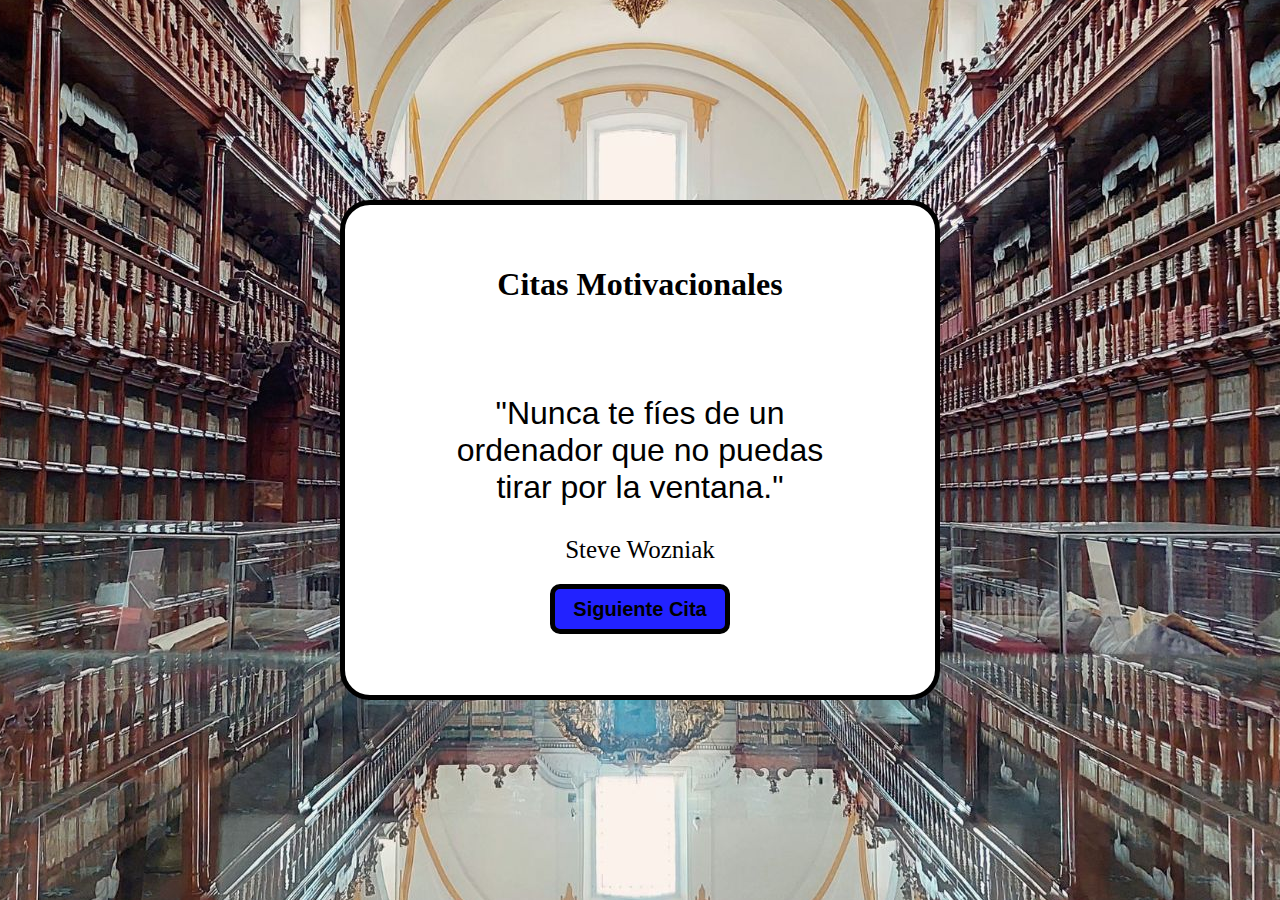
<file: CursoDomConJS/CitasAleatorias/index.html>
<!DOCTYPE html>
<html lang="es">
				<head>
								<meta charset="utf-8">
								<meta http-equiv="X-UA-Compatible" content="IE=edge">
								<meta name="viewport" content="width=device-width, initial-scale=1">
								<link href="style.css" rel="stylesheet">
								<link rel="icon" type="image/png" href="images/favicon.png">
								<title>Citas Aleatorias</title>
				</head>
				<body>
								<div class="contenedor contenido-centrado">
												<h1 id="titulo" class="contenido-centrado">Citas Motivacionales</h1>
												<div class="contenedor-interno contenido-centrado">
																<p id="cita" class="contenido-centrado"></p>
																<p id=autor class="contenido-centrado"></p>
																<button type="button" id="boton-cambiar-cita" class="btn btn-primary">Siguiente Cita</button>
												</div>
								</div>

								<script src="citas.js"></script>
								<script src="app.js"></script>
        </body>
</html>
</file>
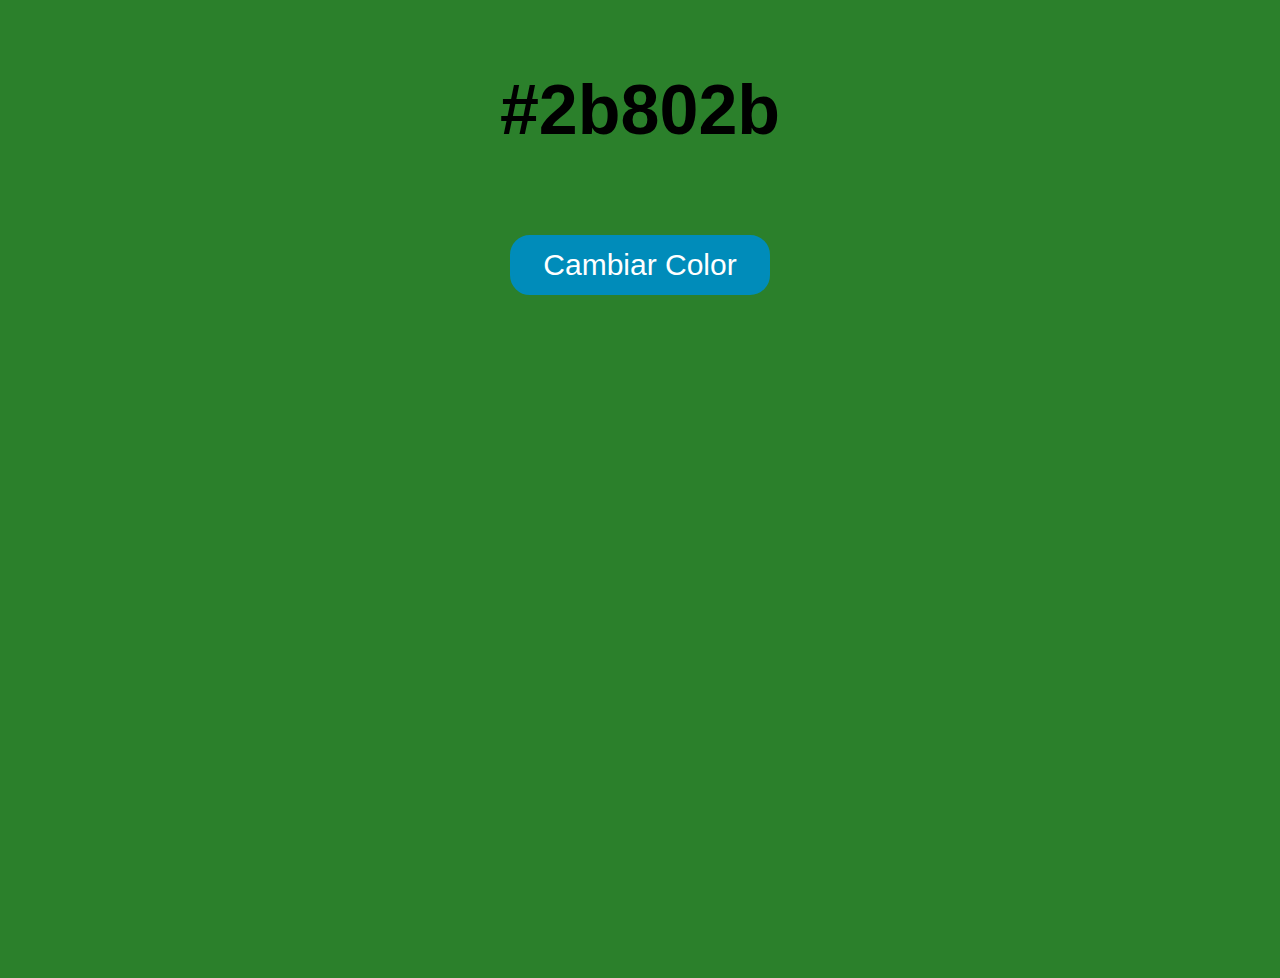
<file: CursoDomConJS/ColorAleatorio/index.html>
<!DOCTYPE html>
<html lang="es">
<head>
	<meta charset="UTF-8">
	<meta http-equiv="X-UA-Compatible" content="IE=edge">
	<meta name="viewport" content="width=device-width, initial-scale=1.0">
	<link rel ="stylesheet" href="style.css">
	<title>Color Aleatorio</title>
</head>
<body class="centrar-flex">
		<div id="contenedor", class="centrar-flex">
				<p id="color">#2b802b</p>
				<button id="boton-color">Cambiar Color</button>
		</div>

		<script src="script.js"></script>
</body>
</html>
</file>
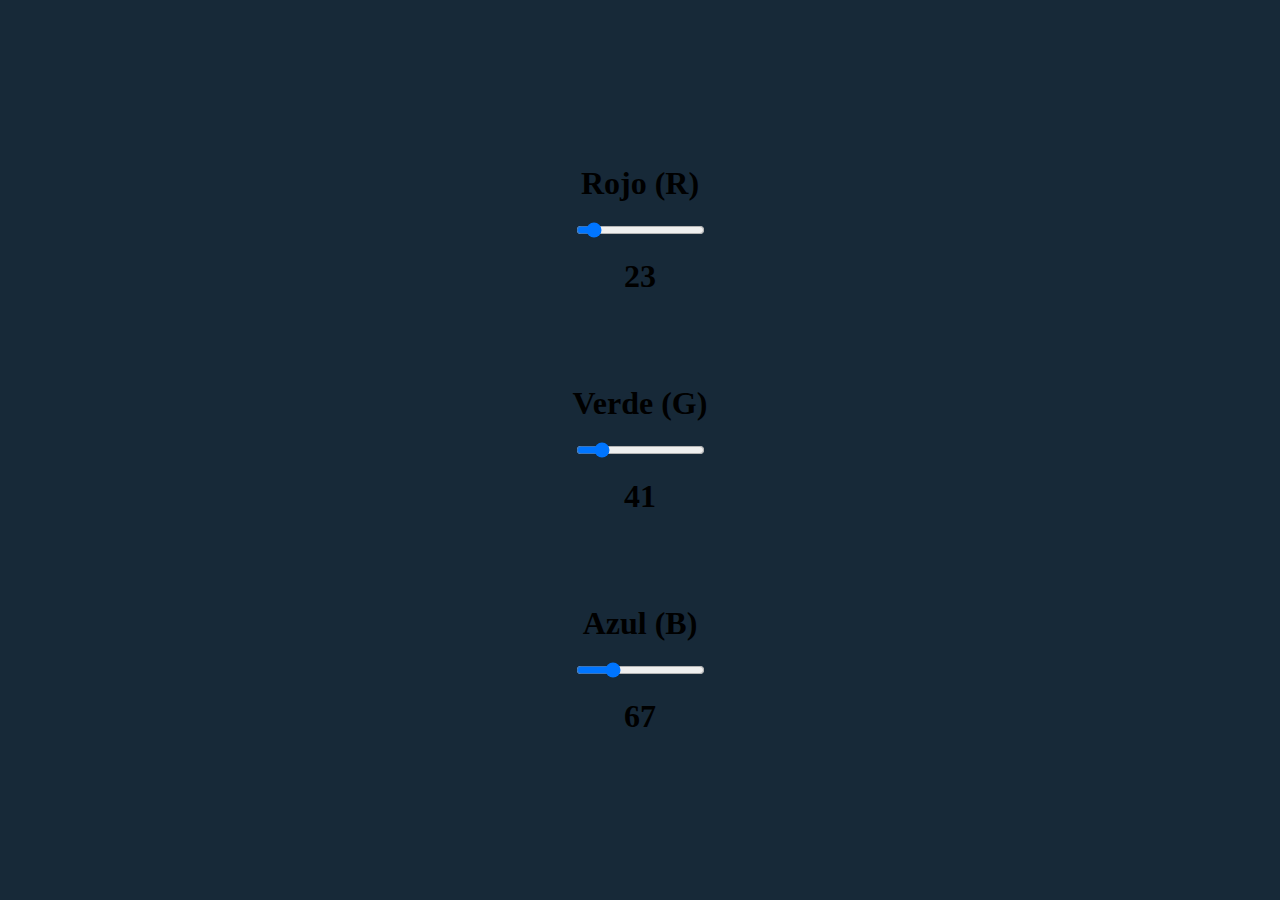
<file: CursoDomConJS/ColorRGB/index.html>
<!DOCTYPE html>
<html lang="es">
		<head>
				<meta charset="UTF-8">
				<meta http-equiv="X-UA-Compatible" content="IE=edge">
				<meta name="viewport" content="width=device-width, initial-scale=1.0">
				<link rel="stylesheet" href="style.css">
				<title>Color RGB</title>
		</head>
		<body> 
				<div class="contenedor-pricipal">
						<div class="contenedor-interno">
								<div class="color">
										<label for="rojo">Rojo (R)</label>
										<input id="rojo" type="range" min="0" max="255" value="23" step="1">
										<p id="texto-rojo"></p>
								</div>

								<div class="color">
										<label for="verde">Verde (G)</label>
										<input id="verde" type="range" min="0" max="255" value="41" step="1">
										<p id="texto-verde"></p>
								</div>

								<div class="color">
										<label for="azul">Azul (B)</label>
										<input id="azul" type="range" min="0" max="255" value="67" step="1">
										<p id="texto-azul"></p>
								</div>
						</div>
				</div>

				<script src="app.js"></script>
		</body>
</html>
</file>
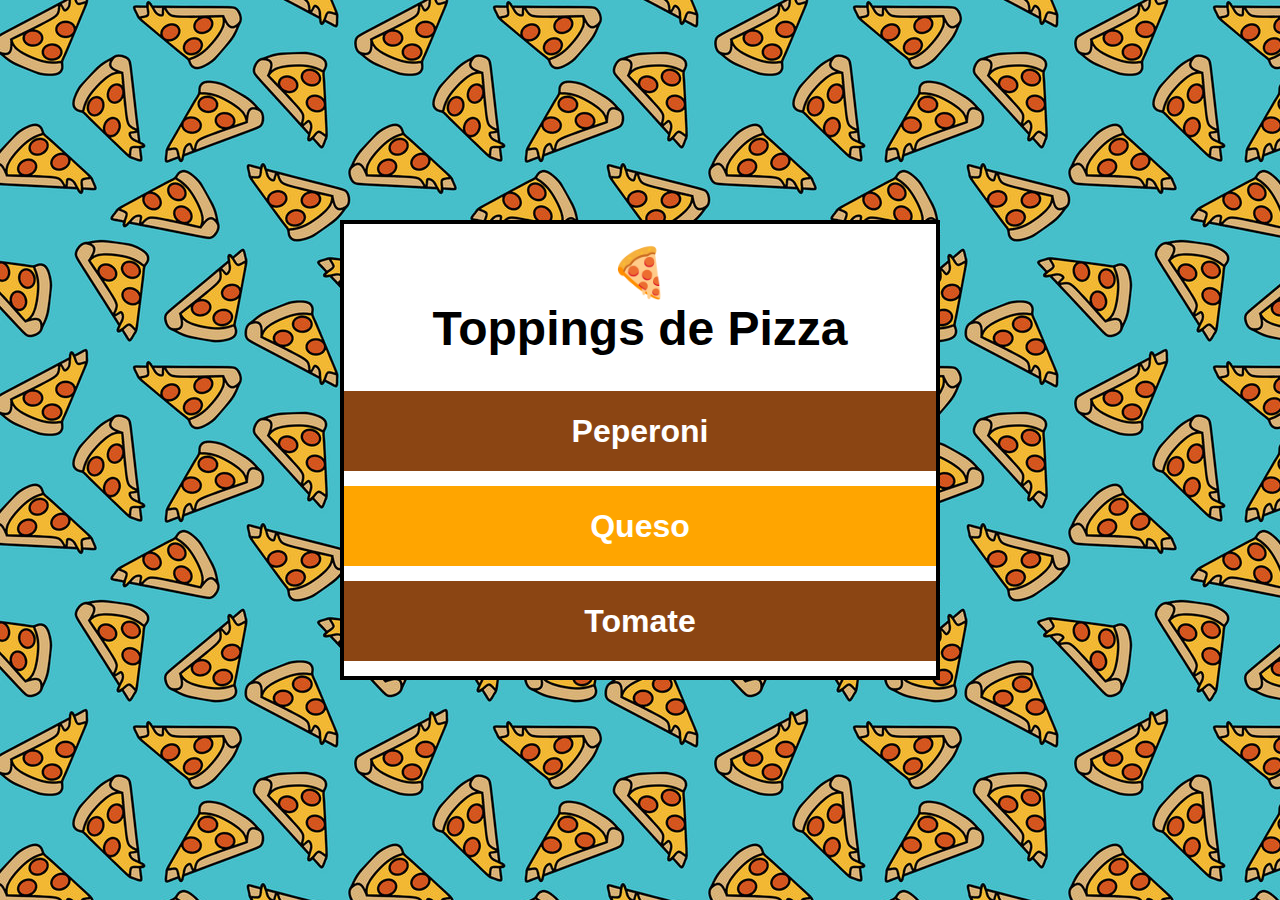
<file: CursoDomConJS/ToppingsDePizza/index.html>
<!DOCTYPE html>
<html lang="es">
		<head>
				<meta charset="UTF-8">
				<meta http-equiv="X-UA-Compatible" content="IE=edge">
				<meta name="viewport" content="width=device-width, initial-scale=1.0">
				<link rel="stylesheet" href="styles.css">
				<link rel="icon" type="image/jpg" href="images/logo.jpg">
				<title>Mis Toppings</title>
		</head>
		<body>
				<div id="container">
						<h1 id="title">🍕 <br>Toppings de Pizza</h1>

						<ul id="list-toppings">
								<li class="topping fondo-marron" id="peperoni">Peperoni</li>
								<li class="topping fondo-naranja" id="queso">Queso</li>
								<li class="topping fondo-marron" id="tomate">Tomate</li>
						</ul>
				</div>

				<script src="app.js"></script>
		</body>
</html>
</file>
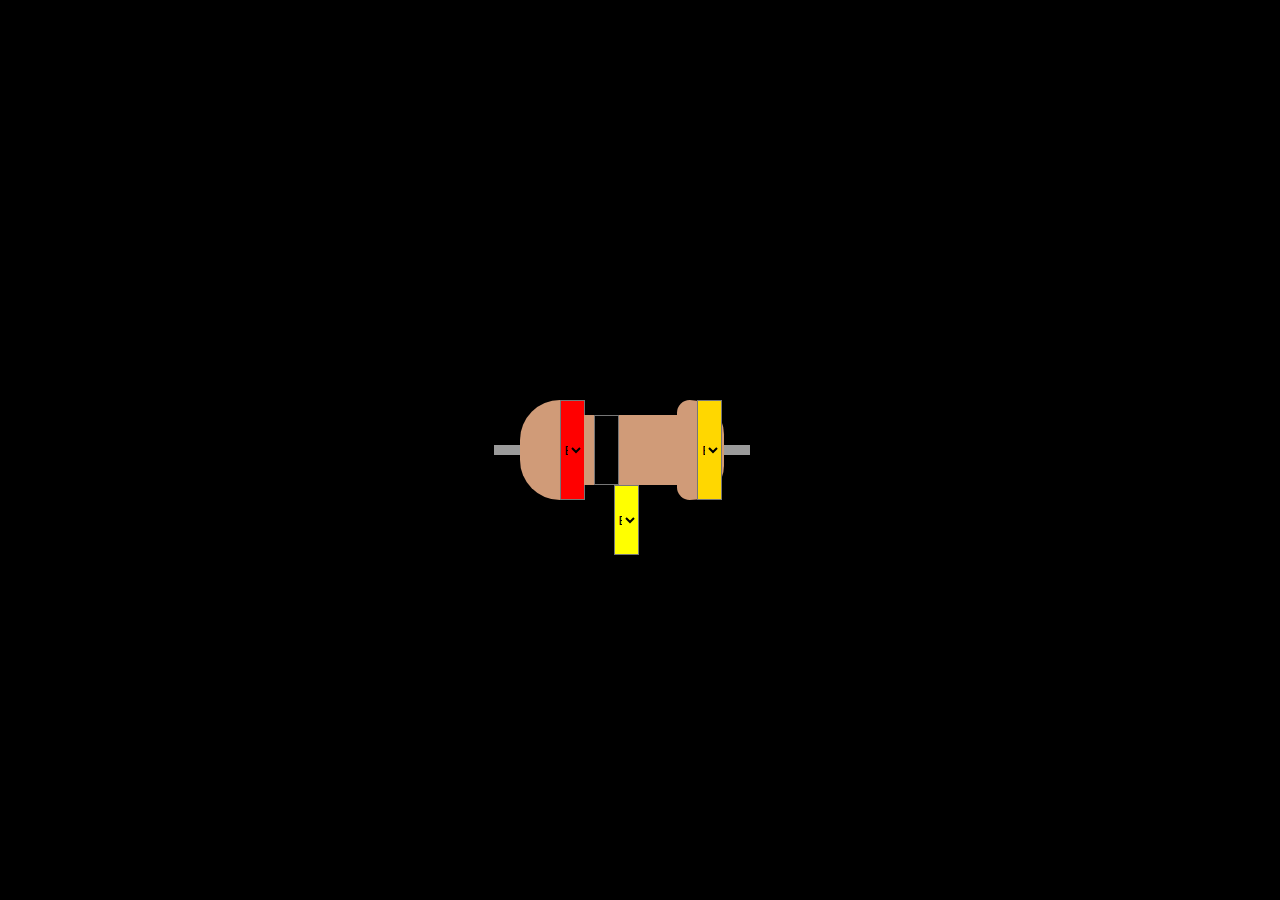
<file: MisProyectos/CodColResit/index.html>
<!DOCTYPE html>
<html lang="en">
	<head>
		<meta charset="UTF-8">
		<meta http-equiv="X-UA-Compatible" content="IE=edge">
		<meta name="viewport" content="width=device-width, initial-scale=1.0">
		<link rel="stylesheet" href="style.css">
		<title>CodColResist</title>
	</head>
	<body>

		<main id="container">
			<div id="title">
				<p>Valor de Resistencia</p>
				<p>por Codigo de Colores </p>
			</div>
			<div class="container-resistencia">
				<div class="alambre"></div>
				<div class="resistencia" id="left">
					<select class="selects" id="band1">
						<option value="black">Black</option>
						<option value="brown">Brown</option>
						<option value="red">Red</option>
						<option value="orange">Orange</option>
						<option value="yellow">Yellow</option>
						<option value="green">Green</option>
						<option value="blue">Blue</option>
						<option value="purple">Purple</option>
						<option value="gray">Gray</option>
						<option value="white">White</option>
					</select>
				</div>

				<div class="resistencia" id="middle">
					<select class="selects" id="band2">
						<option value="black">Black</option>
						<option value="brown">Brown</option>
						<option value="red">Red</option>
						<option value="orange">Orange</option>
						<option value="yellow">Yellow</option>
						<option value="green">Green</option>
						<option value="blue">Blue</option>
						<option value="purple">Purple</option>
						<option value="gray">Gray</option>
						<option value="white">White</option>
					</select>

					<select class="selects" id="band3">
						<option value="black">Black</option>
						<option value="brown">Brown</option>
						<option value="red">Red</option>
						<option value="orange">Orange</option>
						<option value="yellow">Yellow</option>
						<option value="green">Green</option>
						<option value="blue">Blue</option>
						<option value="purple">Purple</option>
						<option value="gold">Gold</option>
						<option value="silver">Silver</option>
					</select>
				</div>

				<div class="resistencia" id="right">
					<select class="selects" id="band4">
						<option value="brown">Brown</option>
						<option value="red">Red</option>
						<option value="green">Green</option>
						<option value="blue">Blue</option>
						<option value="purple">Purple</option>
						<option value="gray">Gray</option>
						<option value="gold">Gold</option>
						<option value="silver">Silver</option>
					</select>
				</div>
				<div class="alambre"></div>
			</div>

			<div id="result">
				<p id="resultText"></p>
			</div>
		</main>

		<script src="app.js"></script>
	</body>
</html>
</file>
<file: CursoDomConJS/CitasAleatorias/style.css>
* {
				margin: 0;
				padding: 0;
				box-sizing: border-box;
				font-family: 'Lato', sans-serif;
}

body {
				display: flex;
				justify-content: center;
				align-items: center;
				height: 100vh;
				text-align: center;
				background: url(images/fondo.jpg) no-repeat center center;
}

.contenido-centrado {
				display: flex;
				flex-wrap: wrap;
				align-items: center;
				justify-content: center;
}

.contenedor {
				width: 80vw;
				max-width: 600px;
				min-height: 500px;
				padding: 20px;
				background-color: white;
				border: 5px solid black;
				border-radius: 30px
}

.contenedor-interno {
				width: 80%;
}

#titulo {
				width: 100%;
				font-weight: bold;
				text-align: center;
				font-family: 'Courgette', cursive;
				color: black;
}

#cita {
				font-size: 32px;
				width: 100%;
				display: flex;
				align-items: center;
				justify-content: center;
				text-align: center;
				margin: 10px;
}

#autor {
				font-size: 25px;
				width: 100%;
				display: flex;
				align-items: center;
				justify-content: center;
				text-align: center;
				padding: 20px;
				font-family: 'Courgette', cursive;
}

#boton-cambiar-cita {
				width: 180px;
				height: 50px;
				font-size: 20px;
				font-weight: bold;
				text-align: center;
				background-color: #2222FF;
				border: 5px solid black;
				border-radius: 10px;
}

#boton-cambiar-cita:hover {
				background-color: #0000AA;
				cursor: pointer;
				width: 185px;
				height: 55px;
}

p {
				color: black;
}
</file>
<file: CursoDomConJS/ColorAleatorio/style.css>
/* Estilos Generales */

* {
		marigin: 0;
		padding: 0;
		font-family: 'Verdana', sans-serif;
}

body {
		height: 100vh;
		background-color: #2b802b;
		text-align: center;
}

.center-flex {
		display: flex;
		justify-content: center;
		align-items: center;
}

.contenedor {
		height: 220px;
		width: 450px;
		background-color: white;
		border: 5px solid black;
		flex-wrap: wrap;
		flex-direction: column;
}

#color {
		font-size: 70px;
		font-weight: bold;
}

button {
		font-size: 30px;
		color: white;
		border-radius: 20px;
		margin: 15px;
		padding: 10px 30px;
		border: 3px solid #008cba;
		background-color: #008cba;
		user-select: none;
		cursor: pointer;
		transition: 0.4s;
}

button:hover {
		background-color: #006a6a;
}
</file>
<file: CursoDomConJS/ColorRGB/style.css>
* {
		margin: 0;
		padding: 0;
}

body {
		height: 100vh;
		display: flex;
		justify-content: center;
		align-items: center;
		background-color: rgb(23, 41, 56);
}

.contenedor-principal {
		width: 50vw;
		max-width: 600px;
		min-height: 350px;
		display: flex;
		flex-wrap: wrap;
		justify-content: center;
		align-items: center;
		background-color: white;
		border-radius: 50px;
}

.color {
		padding: 20px;
		margin: 10px;
		font-size: 2em;
		font-weight: bold;
		font-family: Georgia, 'Times New Roman', Times, serif;
		display: flex;
		flex-direction: column;
		justify-content: space-around;
		align-items: center;
}

label, p {
		margin: 20px;
}
</file>
<file: CursoDomConJS/ToppingsDePizza/styles.css>
/*Estilos Generales */
*{
		margin: 0;
		padding: 0;
		box-sizing: border-box;
		font-family: 'Lato', sans-serif;
}

body{
		display: flex;
		justify-content: center;
		align-items: center;
		height: 100vh;
		text-align: center;
		background: url(images/fondo3.jpg) center center;
}

#container{
		display: flex;
		flex-wrap: wrap;
		justify-content: center;
		align-items: center;
		min-height: 80 vh;
		width: 80vh;
		max-width: 600px;
		background-color: #fff;
		border: 4px solid #000;
}

h1 {
		font-size: 3rem;
		font-weight: bold;
		color: #000;
		width: 100%;
		margin: 20px 10px;
}

ul {
		width: 100%;
		height: 100%;
}

.topping {
		font-size: 2rem;
		font-weight: bold;
		color: white;
		display: flex;
		flex-wrap: wrap;
		justify-content: center;
		align-items: center;
		width: 100%;
		height: 80px;
		margin: 15px 0;
}

.fondo-marron {
		background-color: #8b4513;
}

.fondo-naranja {
		background-color: #ffa500;
}
</file>
<file: MisProyectos/CodColResit/style.css>
* {
	margin: 0;
	padding: 0;
}

body {
	display: flex;
	justify-content: center;
	align-items: center;
	height: 100vh;
	width: 100vw;
	background-color: #000;
}

#container {
	display: flex;
	justify-content: center;
	align-items: center;
	width: 80%;
	height: 80%;
}

.container-resistencia {
	display: flex;
	flex-direction: row;
	justify-content: center;
	align-items: center;
	width: 25%;
}

.resistencia {
	justify-content: center;
	align-items: center;
	background-color: rgb(208, 155, 120);
}

.selects {
	background-color: #fff;
	text-align: center;
	width: 25px;
	height: 100%;
}

.alambre {
	width: 35px;
	height: 10px;
	background-color: #9B9B9B;
}

#left {
	border-radius: 40px 15px 15px 40px;
	width: 25%;
	height: 100px;
}

#middle {
	width: 50%;
	height: 70px;
}

#right {
	border-radius: 15px 40px 40px 15px;
	width: 25%;
	height: 100px;
}

#band1 {
	margin-left: 40px;
	background-color: red;
}

#band2 {
	margin-left: 10px;
	background-color: black;
}

#band3 {
	margin-left: 30px;
	background-color: yellow;
}

#band4 {
	margin-left: 20px;
	background-color: gold;
}

#result {
	text-align: center;
	font-size: 50px;
	font-weight: bold;
	font-family: Sans-Serif;
}
</file>
